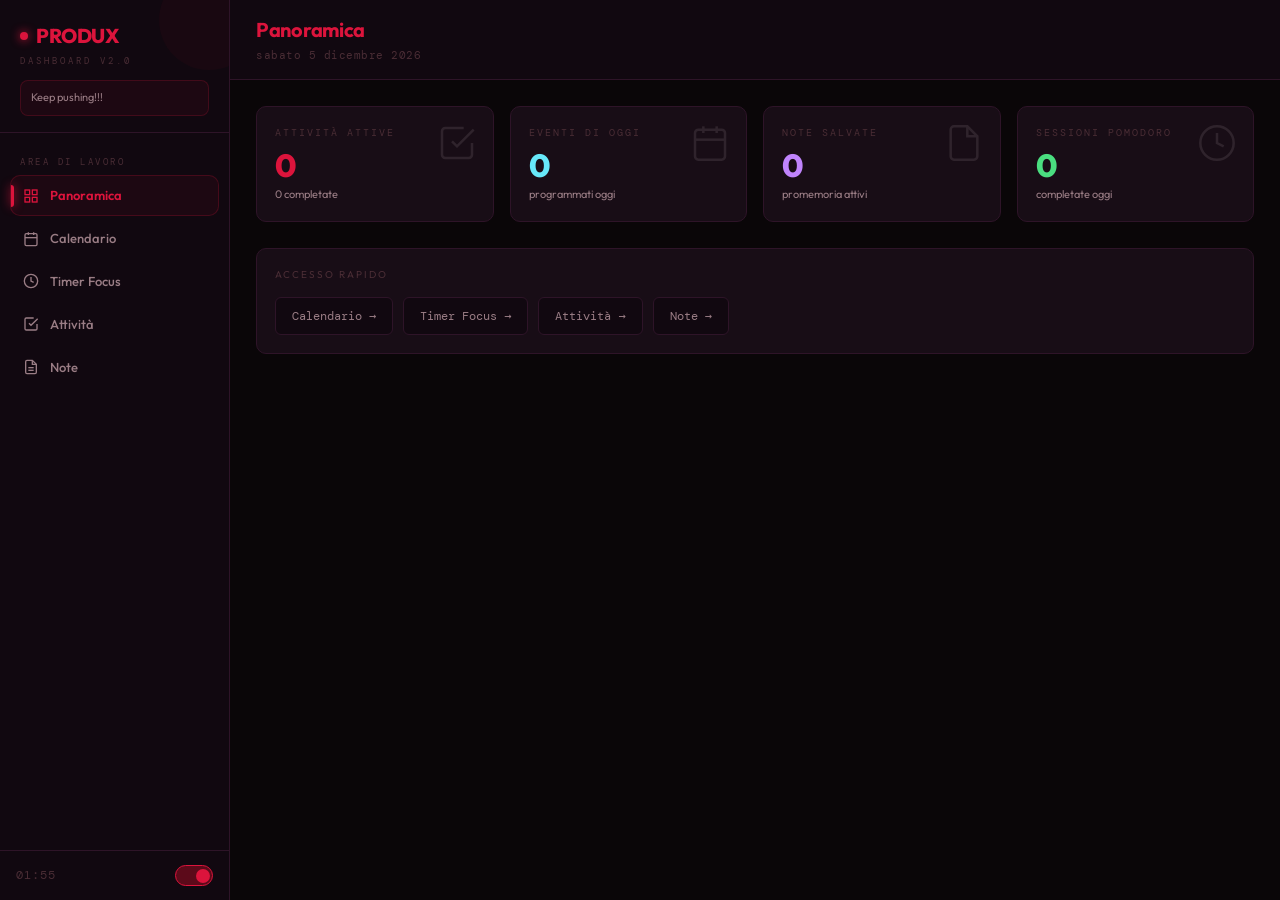
<file: produx/index.html>
<!DOCTYPE html>
<html lang="it" class="dark">
<head>
  <meta charset="UTF-8" />
  <meta name="viewport" content="width=device-width, initial-scale=1.0, maximum-scale=1.0" />
  <title>Produx Dashboard</title>
  <link rel="preconnect" href="https://fonts.googleapis.com" />
  <link href="https://fonts.googleapis.com/css2?family=JetBrains+Mono:wght@300;400;500;600;700&family=Syne:wght@400;600;700;800&display=swap" rel="stylesheet" />
  <link rel="stylesheet" href="style.css" />
</head>
<body>
<div id="app">

  <!-- ══ SIDEBAR (desktop) ══ -->
  <aside id="sidebar">
    <div class="sidebar-logo">
      <div class="logo-mark">
        <span class="logo-dot"></span>
        PRODUX
      </div>
      <div class="logo-sub">DASHBOARD v2.0</div>
      <div class="logo-dedication">
        Keep pushing!!!
      </div>
    </div>
    <nav class="nav-section">
      <div class="nav-label">Area di lavoro</div>
      <div class="nav-item active" data-view="overview">
        <svg width="15" height="15" viewBox="0 0 24 24" fill="none" stroke="currentColor" stroke-width="2"><rect x="3" y="3" width="7" height="7"/><rect x="14" y="3" width="7" height="7"/><rect x="14" y="14" width="7" height="7"/><rect x="3" y="14" width="7" height="7"/></svg>
        <span>Panoramica</span>
      </div>
      <div class="nav-item" data-view="calendar">
        <svg width="15" height="15" viewBox="0 0 24 24" fill="none" stroke="currentColor" stroke-width="2"><rect x="3" y="4" width="18" height="18" rx="2"/><line x1="16" y1="2" x2="16" y2="6"/><line x1="8" y1="2" x2="8" y2="6"/><line x1="3" y1="10" x2="21" y2="10"/></svg>
        <span>Calendario</span>
      </div>
      <div class="nav-item" data-view="timer">
        <svg width="15" height="15" viewBox="0 0 24 24" fill="none" stroke="currentColor" stroke-width="2"><circle cx="12" cy="12" r="10"/><polyline points="12 6 12 12 16 14"/></svg>
        <span>Timer Focus</span>
      </div>
      <div class="nav-item" data-view="todo">
        <svg width="15" height="15" viewBox="0 0 24 24" fill="none" stroke="currentColor" stroke-width="2"><polyline points="9 11 12 14 22 4"/><path d="M21 12v7a2 2 0 0 1-2 2H5a2 2 0 0 1-2-2V5a2 2 0 0 1 2-2h11"/></svg>
        <span>Attività</span>
      </div>
      <div class="nav-item" data-view="notes">
        <svg width="15" height="15" viewBox="0 0 24 24" fill="none" stroke="currentColor" stroke-width="2"><path d="M14 2H6a2 2 0 0 0-2 2v16a2 2 0 0 0 2 2h12a2 2 0 0 0 2-2V8z"/><polyline points="14 2 14 8 20 8"/><line x1="16" y1="13" x2="8" y2="13"/><line x1="16" y1="17" x2="8" y2="17"/></svg>
        <span>Note</span>
      </div>
    </nav>
    <div class="sidebar-footer">
      <div class="time-display" id="clock">--:--</div>
      <button class="toggle-dark on" id="darkToggle"><div class="knob"></div></button>
    </div>
  </aside>

  <!-- ══ MAIN ══ -->
  <div id="main">
    <!-- Topbar desktop -->
    <div class="topbar">
      <div>
        <div class="topbar-title" id="topbarTitle">Panoramica</div>
        <div class="topbar-meta" id="topbarDate">Caricamento...</div>
      </div>
    </div>
    <!-- Topbar mobile -->
    <div id="mob-topbar">
      <div class="mob-logo">
        <span class="mob-logo-heart"></span>
        PRODUX
      </div>
      <div style="display:flex;align-items:center;gap:10px">
        <div class="mob-page-title" id="mobTitle">Panoramica</div>
        <button class="toggle-dark on" id="darkToggleMob"><div class="knob"></div></button>
      </div>
    </div>
    <div class="content-area" id="contentArea"></div>
  </div>

  <!-- ══ BOTTOM NAV (mobile) ══ -->
  <nav id="mob-nav">
    <div class="mob-item active" data-view="overview">
      <svg width="20" height="20" viewBox="0 0 24 24" fill="none" stroke="currentColor" stroke-width="2"><rect x="3" y="3" width="7" height="7"/><rect x="14" y="3" width="7" height="7"/><rect x="14" y="14" width="7" height="7"/><rect x="3" y="14" width="7" height="7"/></svg>
      Home
    </div>
    <div class="mob-item" data-view="calendar">
      <svg width="20" height="20" viewBox="0 0 24 24" fill="none" stroke="currentColor" stroke-width="2"><rect x="3" y="4" width="18" height="18" rx="2"/><line x1="16" y1="2" x2="16" y2="6"/><line x1="8" y1="2" x2="8" y2="6"/><line x1="3" y1="10" x2="21" y2="10"/></svg>
      Calendario
    </div>
    <div class="mob-item" data-view="timer">
      <svg width="20" height="20" viewBox="0 0 24 24" fill="none" stroke="currentColor" stroke-width="2"><circle cx="12" cy="12" r="10"/><polyline points="12 6 12 12 16 14"/></svg>
      Timer
    </div>
    <div class="mob-item" data-view="todo">
      <svg width="20" height="20" viewBox="0 0 24 24" fill="none" stroke="currentColor" stroke-width="2"><polyline points="9 11 12 14 22 4"/><path d="M21 12v7a2 2 0 0 1-2 2H5a2 2 0 0 1-2-2V5a2 2 0 0 1 2-2h11"/></svg>
      Attività
    </div>
    <div class="mob-item" data-view="notes">
      <svg width="20" height="20" viewBox="0 0 24 24" fill="none" stroke="currentColor" stroke-width="2"><path d="M14 2H6a2 2 0 0 0-2 2v16a2 2 0 0 0 2 2h12a2 2 0 0 0 2-2V8z"/><polyline points="14 2 14 8 20 8"/></svg>
      Note
    </div>
  </nav>

</div>

<script type="module" src="js/main.js"></script>
</body>
</html>
</file>
<file: produx/style.css>
/* ══════════════════════════════════════
   PRODUX — Tokyo Night Rouge
   Font: Outfit (UI) + DM Mono (dati)
   Palette: Rosso lacca · Nero profondo · Crema
══════════════════════════════════════ */

@import url('https://fonts.googleapis.com/css2?family=Outfit:wght@300;400;500;600;700;800&family=DM+Mono:wght@300;400;500&display=swap');

/* ══ VARIABILI — SCURO ══ */
:root {
  --bg-base:    #0a0608;
  --bg-surface: #110810;
  --bg-card:    #180d16;
  --bg-hover:   #201220;
  --border:     #2e1428;
  --border-lit: #4a1f40;

  --accent:     #dc143c;          /* Crimson */
  --accent2:    #a50e2d;          /* Rosso scuro */
  --accent-dim: #5c0a1a;          /* Bordeaux */
  --accent-glow:rgba(220,20,60,.14);
  --accent-soft:rgba(220,20,60,.06);

  /* Niente gradiente — rosso pieno e deciso */
  --grad:       #dc143c;
  --grad-v:     #dc143c;
  --grad-text:  #dc143c;

  --text-primary:   #f5e6e8;
  --text-secondary: #9a7d85;
  --text-muted:     #4a2d35;

  --green:  #4ade80;
  --red:    #f87171;
  --blue:   #67e8f9;
  --purple: #c084fc;

  --font-ui:      'Outfit', sans-serif;
  --font-mono:    'DM Mono', monospace;
  --font-display: 'Outfit', sans-serif;

  --radius:    10px;
  --sidebar-w: 230px;
  --transition: .2s cubic-bezier(.4,0,.2,1);
  --nav-h: 62px;
}

/* ══ TEMA CHIARO ══ */
.light {
  --bg-base:    #fff5f7;
  --bg-surface: #fdeef1;
  --bg-card:    #fae3e8;
  --bg-hover:   #f5d0d8;
  --border:     #e8b0bc;
  --border-lit: #d8889a;
  --accent-dim: #ffc0cb;
  --accent-glow:rgba(220,20,60,.10);
  --accent-soft:rgba(220,20,60,.05);
  --text-primary:   #1a080c;
  --text-secondary: #6a2d3c;
  --text-muted:     #b08090;
}

/* ══ RESET ══ */
*, *::before, *::after { box-sizing: border-box; margin: 0; padding: 0; }
html, body { height: 100%; }
body {
  font-family: var(--font-ui);
  background: var(--bg-base);
  color: var(--text-primary);
  font-size: 13.5px;
  line-height: 1.6;
  transition: background var(--transition), color var(--transition);
  overflow: hidden;
}
button { cursor: pointer; font-family: inherit; border: none; background: none; color: inherit; }
input, textarea, select { font-family: inherit; font-size: inherit; color: inherit; background: none; border: none; outline: none; }

/* ══ SCROLLBAR ══ */
::-webkit-scrollbar { width: 4px; }
::-webkit-scrollbar-track { background: transparent; }
::-webkit-scrollbar-thumb { background: var(--border-lit); border-radius: 2px; }

/* ══ LAYOUT ══ */
#app { display: flex; height: 100vh; }

/* ══════════════════════════════════════
   SIDEBAR
══════════════════════════════════════ */
#sidebar {
  width: var(--sidebar-w);
  min-width: var(--sidebar-w);
  background: var(--bg-surface);
  border-right: 1px solid var(--border);
  display: flex;
  flex-direction: column;
  z-index: 10;
  transition: background var(--transition);
}

/* Logo area con texture sottile */
.sidebar-logo {
  padding: 20px 20px 16px;
  border-bottom: 1px solid var(--border);
  position: relative;
  overflow: hidden;
}
.sidebar-logo::after {
  content: '';
  position: absolute;
  top: -30px; right: -30px;
  width: 100px; height: 100px;
  border-radius: 50%;
  background: var(--accent);
  opacity: .04;
  pointer-events: none;
}
.logo-mark {
  font-family: var(--font-display);
  font-weight: 800;
  font-size: 20px;
  letter-spacing: -.5px;
  color: var(--accent);
  display: flex;
  align-items: center;
  gap: 8px;
}
.logo-heart {
  font-size: 14px;
  color: inherit;
  -webkit-text-fill-color: initial;
  filter: drop-shadow(0 0 6px var(--accent));
  animation: heartbeat 1.4s ease-in-out infinite;
}
.logo-dot {
  width: 8px; height: 8px;
  border-radius: 50%;
  background: var(--accent);
  box-shadow: 0 0 10px var(--accent);
  animation: pulse-dot 2.2s ease-in-out infinite;
  flex-shrink: 0;
}
@keyframes heartbeat {
  0%,100%{ transform:scale(1) }
  14%    { transform:scale(1.25) }
  28%    { transform:scale(1) }
  42%    { transform:scale(1.15) }
  56%    { transform:scale(1) }
}
@keyframes pulse-dot {
  0%,100%{ opacity:1; box-shadow:0 0 6px var(--accent) }
  50%    { opacity:.7; box-shadow:0 0 16px var(--accent), 0 0 30px var(--accent-glow) }
}

.logo-sub {
  font-size: 9px;
  color: var(--text-muted);
  letter-spacing: 3px;
  text-transform: uppercase;
  margin-top: 2px;
  font-family: var(--font-mono);
}
.logo-dedication {
  margin-top: 12px;
  padding: 8px 10px;
  border-radius: 8px;
  background: var(--accent-soft);
  border: 1px solid rgba(220,20,60,.2);
  display: flex;
  align-items: center;
  gap: 7px;
  font-size: 11px;
  color: var(--text-secondary);
}
.logo-dedication .ded-heart {
  font-size: 12px;
  filter: drop-shadow(0 0 5px var(--accent));
  animation: heartbeat 1.4s ease-in-out infinite;
}
.logo-dedication strong {
  color: var(--accent);
  font-weight: 700;
}

/* Nav items */
.nav-section { padding: 14px 10px 4px; flex: 1; overflow-y: auto; }
.nav-label {
  font-size: 9px; letter-spacing: 2.5px; text-transform: uppercase;
  color: var(--text-muted); padding: 0 10px;
  margin-bottom: 6px; margin-top: 8px;
  font-family: var(--font-mono);
}
.nav-item {
  display: flex; align-items: center; gap: 11px;
  padding: 9px 12px; border-radius: var(--radius);
  color: var(--text-secondary); cursor: pointer;
  transition: all var(--transition); position: relative;
  font-size: 13px; font-weight: 500; margin-bottom: 2px;
  border: 1px solid transparent;
}
.nav-item:hover {
  background: var(--bg-hover);
  color: var(--text-primary);
  border-color: var(--border);
}
.nav-item.active {
  background: var(--accent-soft);
  color: var(--accent);
  border-color: rgba(220,20,60,.22);
  font-weight: 600;
}
.nav-item.active::before {
  content: '';
  position: absolute; left: 0; top: 22%; bottom: 22%;
  width: 3px; background: var(--accent);
  border-radius: 0 3px 3px 0;
  box-shadow: 0 0 10px var(--accent);
}
.nav-item svg { width: 16px; height: 16px; flex-shrink: 0; }

/* Footer sidebar */
.sidebar-footer {
  border-top: 1px solid var(--border);
  padding: 14px 16px;
  display: flex; align-items: center; justify-content: space-between;
}
.time-display {
  font-size: 12px;
  color: var(--text-muted);
  font-family: var(--font-mono);
  font-variant-numeric: tabular-nums;
  letter-spacing: 1px;
}

/* Toggle dark mode */
.toggle-dark {
  width: 38px; height: 21px;
  background: var(--bg-hover);
  border: 1px solid var(--border-lit);
  border-radius: 11px;
  position: relative; cursor: pointer;
  transition: background var(--transition);
  flex-shrink: 0;
}
.toggle-dark.on { background: var(--accent-dim); border-color: var(--accent); }
.toggle-dark .knob {
  position: absolute; top: 2.5px; left: 2.5px;
  width: 14px; height: 14px; border-radius: 50%;
  background: var(--text-secondary);
  transition: transform var(--transition), background var(--transition);
}
.toggle-dark.on .knob { transform: translateX(17px); background: var(--accent); }

/* ══ MAIN AREA ══ */
#main { flex: 1; overflow: hidden; display: flex; flex-direction: column; min-width: 0; }

.topbar {
  padding: 14px 26px;
  border-bottom: 1px solid var(--border);
  display: flex; align-items: center;
  background: var(--bg-surface); flex-shrink: 0;
}
.topbar-title {
  font-family: var(--font-display);
  font-size: 20px; font-weight: 700;
  color: var(--accent);
  letter-spacing: -.3px;
}
.topbar-meta {
  font-size: 11px; color: var(--text-muted);
  letter-spacing: .5px; margin-top: 1px;
  font-family: var(--font-mono);
}
.content-area { flex: 1; overflow-y: auto; padding: 26px; }

/* ══ MOBILE TOPBAR ══ */
#mob-topbar {
  display: none;
  padding: 11px 16px; border-bottom: 1px solid var(--border);
  background: var(--bg-surface);
  align-items: center; justify-content: space-between; flex-shrink: 0;
}
.mob-logo {
  font-family: var(--font-display); font-weight: 800; font-size: 16px;
  color: var(--accent);
  display: flex; align-items: center; gap: 7px;
}
.mob-logo-heart {
  font-size: 14px;
  filter: drop-shadow(0 0 5px var(--accent));
  animation: heartbeat 1.4s ease-in-out infinite;
}
.mob-page-title {
  font-family: var(--font-display); font-size: 14px;
  font-weight: 700; color: var(--accent);
}

/* ══ MOBILE BOTTOM NAV ══ */
#mob-nav {
  display: none;
  position: fixed; bottom: 0; left: 0; right: 0;
  height: var(--nav-h); background: var(--bg-surface);
  border-top: 1px solid var(--border);
  z-index: 100; align-items: center;
  justify-content: space-around; padding: 0 4px;
}
.mob-item {
  flex: 1; display: flex; flex-direction: column;
  align-items: center; justify-content: center;
  gap: 3px; padding: 6px 2px; border-radius: var(--radius);
  color: var(--text-muted); cursor: pointer;
  transition: color var(--transition);
  font-size: 9px; letter-spacing: .5px;
  text-transform: uppercase; font-family: var(--font-mono);
}
.mob-item svg { width: 20px; height: 20px; }
.mob-item.active { color: var(--accent); }

/* ══ RESPONSIVE ══ */
@media (max-width: 680px) {
  #sidebar { display: none !important; }
  #mob-nav { display: flex; }
  #mob-topbar { display: flex; }
  .topbar { display: none; }
  #main { padding-bottom: var(--nav-h); }
  .content-area { padding: 14px; }
  .overview-grid { grid-template-columns: repeat(2, 1fr); gap: 10px; }
  .notes-grid { grid-template-columns: repeat(auto-fill, minmax(150px, 1fr)); gap: 10px; }
  .sticky-card { min-height: 130px; }
  .timer-ring-container { width: 180px !important; height: 180px !important; }
  .timer-digits { font-size: 38px !important; }
  .cal-cell { min-height: 36px; padding: 4px 2px 2px; }
  .cal-day-num { font-size: 10px; }
  .todo-add-row { flex-wrap: wrap; }
  .todo-add-row .todo-select { order: 2; width: 100%; padding: 8px 10px; border: 1px solid var(--border); border-radius: 8px; }
  .todo-add-row .btn-primary { order: 3; }
  .event-add-row { flex-wrap: wrap; }
  .event-add-row .btn-primary { width: 100%; }
  .cal-month-label { font-size: 16px; }
}
@media (min-width: 681px) and (max-width: 960px) {
  :root { --sidebar-w: 58px; }
  .nav-item span, .nav-label, .logo-dedication, .logo-sub { display: none; }
  .nav-item { justify-content: center; padding: 10px; }
  .nav-item.active::before { display: none; }
  .logo-mark { justify-content: center; font-size: 0; }
  .logo-dot { display: block; margin: 8px auto; }
  .logo-heart { display: none; }
  .sidebar-logo { padding: 12px 8px; }
  .sidebar-footer { justify-content: center; padding: 12px 8px; }
  .time-display { display: none; }
}

/* ══════════════════════════════════════
   PANORAMICA
══════════════════════════════════════ */
.overview-grid {
  display: grid;
  grid-template-columns: repeat(auto-fill, minmax(190px, 1fr));
  gap: 16px; margin-bottom: 26px;
}
.stat-card {
  background: var(--bg-card);
  border: 1px solid var(--border);
  border-radius: var(--radius);
  padding: 18px;
  position: relative; overflow: hidden;
  transition: border-color var(--transition), transform var(--transition);
}
.stat-card::before {
  content: '';
  position: absolute; top: 0; left: 0; right: 0;
  height: 2px;
  background: var(--accent);
  opacity: 0;
  transition: opacity var(--transition);
}
.stat-card:hover { border-color: var(--accent-dim); transform: translateY(-2px); }
.stat-card:hover::before { opacity: 1; }
.stat-label {
  font-size: 10px; letter-spacing: 2px; text-transform: uppercase;
  color: var(--text-muted); margin-bottom: 8px;
  font-family: var(--font-mono);
}
.stat-value { font-family: var(--font-display); font-size: 32px; font-weight: 800; line-height: 1; }
.stat-sub { font-size: 11px; color: var(--text-secondary); margin-top: 5px; }
.stat-icon { position: absolute; top: 16px; right: 16px; opacity: .1; }

/* ══════════════════════════════════════
   CALENDARIO
══════════════════════════════════════ */
.cal-header { display: flex; align-items: center; justify-content: space-between; margin-bottom: 16px; }
.cal-month-label {
  font-family: var(--font-display); font-size: 22px; font-weight: 700;
  letter-spacing: -.3px;
}
.cal-nav-btn {
  width: 34px; height: 34px; border-radius: var(--radius);
  border: 1px solid var(--border); background: var(--bg-card);
  display: flex; align-items: center; justify-content: center;
  color: var(--text-secondary); transition: all var(--transition);
}
.cal-nav-btn:hover { border-color: var(--accent); color: var(--accent); background: var(--accent-soft); }
.cal-grid { display: grid; grid-template-columns: repeat(7, 1fr); gap: 3px; }
.cal-day-label {
  text-align: center; font-size: 9px; letter-spacing: 1.5px;
  text-transform: uppercase; color: var(--text-muted);
  padding: 6px 0; font-family: var(--font-mono);
}
.cal-cell {
  aspect-ratio: 1; border-radius: 8px;
  border: 1px solid transparent;
  display: flex; flex-direction: column;
  align-items: center; justify-content: flex-start;
  padding: 5px 3px 3px; cursor: pointer;
  transition: all var(--transition);
  min-height: 46px; background: var(--bg-card);
}
.cal-cell:hover { border-color: var(--border-lit); background: var(--bg-hover); }
.cal-cell.oggi {
  border-color: var(--accent);
  background: var(--accent-soft);
  box-shadow: inset 0 0 0 1px var(--accent-glow);
}
.cal-cell.selezionato { box-shadow: 0 0 0 2px var(--accent); }
.cal-cell.altro-mese .cal-day-num { color: var(--text-muted); }
.cal-day-num {
  font-size: 12px; font-weight: 600; line-height: 1;
  margin-bottom: 2px; font-family: var(--font-mono);
}
.cal-cell.oggi .cal-day-num { color: var(--accent); font-weight: 800; }
.event-dot { width: 4px; height: 4px; border-radius: 50%; background: var(--accent); margin: 1px 0; }

.event-panel {
  background: var(--bg-card); border: 1px solid var(--border);
  border-radius: var(--radius); padding: 18px; margin-top: 16px;
}
.event-panel-title {
  font-size: 9px; letter-spacing: 2px; text-transform: uppercase;
  color: var(--text-muted); margin-bottom: 12px; font-family: var(--font-mono);
}
.event-list { display: flex; flex-direction: column; gap: 6px; margin-bottom: 12px; }
.event-item {
  display: flex; align-items: center; gap: 9px;
  padding: 8px 11px; background: var(--bg-surface);
  border-radius: 8px; border: 1px solid var(--border);
  animation: slideIn .15s ease;
}
@keyframes slideIn {
  from { opacity:0; transform:translateY(-5px) }
  to   { opacity:1; transform:translateY(0) }
}
.event-color-dot { width: 8px; height: 8px; border-radius: 50%; flex-shrink: 0; }
.event-item-text { flex: 1; font-size: 12.5px; }
.event-delete {
  color: var(--text-muted); padding: 3px;
  border-radius: 4px; transition: color var(--transition);
}
.event-delete:hover { color: var(--red); }
.event-add-row { display: flex; gap: 8px; }
.event-input {
  flex: 1; background: var(--bg-surface);
  border: 1px solid var(--border); border-radius: 8px;
  padding: 8px 12px; font-size: 12.5px;
  transition: border-color var(--transition);
}
.event-input:focus { border-color: var(--accent); }
.color-picker { display: flex; gap: 5px; align-items: center; }
.color-swatch {
  width: 16px; height: 16px; border-radius: 50%; cursor: pointer;
  border: 2px solid transparent; transition: transform var(--transition);
}
.color-swatch:hover { transform: scale(1.25); }
.color-swatch.sel { border-color: var(--text-primary); transform: scale(1.1); }

.btn-primary {
  background: var(--accent); color: #fff;
  font-weight: 700; font-size: 12.5px;
  padding: 8px 16px; border-radius: 8px;
  transition: opacity var(--transition), transform var(--transition);
  white-space: nowrap; letter-spacing: .3px;
}
.btn-primary:hover { opacity: .88; transform: translateY(-1px); }
.btn-primary:active { transform: translateY(0); }

/* ══════════════════════════════════════
   TIMER FOCUS
══════════════════════════════════════ */
.timer-wrapper {
  display: flex; flex-direction: column; align-items: center;
  padding: 28px 0 16px; max-width: 380px; margin: 0 auto;
}
.timer-mode-tabs {
  display: flex; gap: 4px;
  background: var(--bg-card); border: 1px solid var(--border);
  border-radius: var(--radius); padding: 4px; margin-bottom: 32px;
}
.timer-tab {
  padding: 7px 22px; border-radius: 8px;
  font-size: 11px; letter-spacing: 1.5px;
  text-transform: uppercase; color: var(--text-secondary);
  transition: all var(--transition); font-weight: 600;
  cursor: pointer; font-family: var(--font-mono);
}
.timer-tab.active {
  background: var(--accent); color: #fff;
  box-shadow: 0 2px 12px var(--accent-glow);
}
.timer-ring-container { position: relative; margin-bottom: 30px; }
.timer-svg { transform: rotate(-90deg); }
.timer-track { fill: none; stroke: var(--bg-card); stroke-width: 7; }
.timer-progress {
  fill: none; stroke: var(--accent); stroke-width: 7;
  stroke-linecap: round; transition: stroke-dashoffset 1s linear;
  filter: drop-shadow(0 0 10px var(--accent));
}
.timer-progress.pausa { stroke: var(--green); filter: drop-shadow(0 0 10px var(--green)); }
.timer-inner {
  position: absolute; inset: 0;
  display: flex; flex-direction: column; align-items: center; justify-content: center;
}
.timer-digits {
  font-family: var(--font-mono); font-size: 50px; font-weight: 500;
  letter-spacing: -1px; font-variant-numeric: tabular-nums; line-height: 1;
  color: var(--text-primary);
}
.timer-label {
  font-size: 9px; letter-spacing: 3px; text-transform: uppercase;
  color: var(--text-muted); margin-top: 5px; font-family: var(--font-mono);
}
.timer-controls { display: flex; gap: 14px; }
.timer-btn {
  width: 52px; height: 52px; border-radius: 50%;
  border: 1px solid var(--border-lit); background: var(--bg-card);
  display: flex; align-items: center; justify-content: center;
  color: var(--text-primary); transition: all var(--transition);
}
.timer-btn:hover {
  border-color: var(--accent); color: var(--accent);
  background: var(--accent-soft);
}
.timer-btn.primary-btn {
  width: 68px; height: 68px;
  background: var(--accent); border-color: transparent; color: #fff;
  box-shadow: 0 0 24px var(--accent-glow), 0 4px 16px rgba(220,20,60,.3);
}
.timer-btn.primary-btn:hover { opacity: .9; transform: scale(1.05); }
.timer-btn.primary-btn:active { transform: scale(.98); }
.timer-sessions { margin-top: 26px; display: flex; gap: 7px; align-items: center; }
.session-dot {
  width: 10px; height: 10px; border-radius: 50%;
  background: var(--bg-card); border: 1px solid var(--border-lit);
  transition: all var(--transition);
}
.session-dot.fatto {
  background: var(--accent); border-color: var(--accent);
  box-shadow: 0 0 8px var(--accent);
}
.session-label {
  font-size: 9px; color: var(--text-muted);
  letter-spacing: 2px; margin-left: 4px; font-family: var(--font-mono);
}
.session-count-text { font-size: 11px; color: var(--text-muted); margin-top: 9px; font-family: var(--font-mono); }

/* ══════════════════════════════════════
   ATTIVITÀ (TODO)
══════════════════════════════════════ */
.todo-add-row { display: flex; gap: 8px; margin-bottom: 22px; }
.todo-input {
  flex: 1; background: var(--bg-card);
  border: 1px solid var(--border); border-radius: var(--radius);
  padding: 10px 15px; font-size: 13.5px;
  transition: border-color var(--transition);
}
.todo-input:focus { border-color: var(--accent); }
.todo-select {
  background: var(--bg-card); border: 1px solid var(--border);
  border-radius: var(--radius); padding: 0 12px;
  font-family: var(--font-ui); font-size: 13px; cursor: pointer;
  color: var(--text-primary);
}
.todo-section-label {
  font-size: 9px; letter-spacing: 2.5px; text-transform: uppercase;
  color: var(--text-muted); margin-bottom: 10px;
  display: flex; align-items: center; gap: 7px;
  font-family: var(--font-mono);
}
.todo-count-badge {
  background: var(--bg-card); border: 1px solid var(--border);
  border-radius: 10px; padding: 1px 8px;
  font-size: 10px; color: var(--text-secondary);
}
.todo-list { display: flex; flex-direction: column; gap: 6px; margin-bottom: 22px; }
.todo-item {
  display: flex; align-items: center; gap: 11px;
  padding: 11px 14px; background: var(--bg-card);
  border: 1px solid var(--border); border-radius: var(--radius);
  transition: all var(--transition); animation: slideIn .18s ease;
}
.todo-item:hover { border-color: var(--border-lit); transform: translateX(2px); }
.todo-item.completato { opacity: .4; border-color: transparent; transform: none; }
.todo-check {
  width: 20px; height: 20px; border-radius: 6px;
  border: 1.5px solid var(--border-lit);
  display: flex; align-items: center; justify-content: center;
  flex-shrink: 0; transition: all var(--transition); color: transparent;
}
.todo-check:hover { border-color: var(--green); color: var(--green); }
.todo-check.checked { background: var(--green); border-color: var(--green); color: #0a0608; border-radius: 6px; }
.todo-text { flex: 1; font-size: 13.5px; font-weight: 400; }
.todo-text.barrato { text-decoration: line-through; color: var(--text-muted); }
.todo-priority { width: 6px; height: 6px; border-radius: 50%; flex-shrink: 0; }
.todo-delete { color: var(--text-muted); opacity: 0; transition: opacity var(--transition); padding: 3px; }
.todo-item:hover .todo-delete { opacity: 1; }
.todo-delete:hover { color: var(--red); }
.todo-empty {
  text-align: center; padding: 22px; color: var(--text-muted);
  font-size: 12.5px; border: 1px dashed var(--border); border-radius: var(--radius);
  font-family: var(--font-mono);
}

/* ══════════════════════════════════════
   NOTE ADESIVE
══════════════════════════════════════ */
.notes-header { display: flex; align-items: center; justify-content: space-between; margin-bottom: 18px; }
.notes-grid {
  display: grid;
  grid-template-columns: repeat(auto-fill, minmax(200px, 1fr));
  gap: 16px;
}
.sticky-card {
  border-radius: 12px; padding: 15px; min-height: 155px;
  display: flex; flex-direction: column;
  border: 1px solid rgba(0,0,0,.08);
  box-shadow: 0 4px 20px rgba(0,0,0,.15), 0 1px 4px rgba(0,0,0,.1);
  transition: transform var(--transition), box-shadow var(--transition);
  animation: noteAppear .22s ease;
}
@keyframes noteAppear {
  from { opacity:0; transform:scale(.93) translateY(10px) }
  to   { opacity:1; transform:scale(1) translateY(0) }
}
.sticky-card:hover {
  transform: translateY(-4px) rotate(.5deg);
  box-shadow: 0 10px 32px rgba(0,0,0,.22), 0 2px 8px rgba(0,0,0,.12);
}
.sticky-toolbar { display: flex; align-items: center; gap: 5px; margin-bottom: 10px; }
.note-swatch {
  width: 15px; height: 15px; border-radius: 50%; cursor: pointer;
  border: 2px solid rgba(0,0,0,.12); transition: transform var(--transition); flex-shrink: 0;
}
.note-swatch:hover { transform: scale(1.35); }
.note-swatch.attivo { border-color: rgba(0,0,0,.5); transform: scale(1.2); }
.note-delete-btn {
  margin-left: auto; width: 22px; height: 22px; border-radius: 50%;
  background: rgba(0,0,0,.1); display: flex; align-items: center; justify-content: center;
  color: rgba(0,0,0,.45); transition: all var(--transition);
}
.note-delete-btn:hover { background: rgba(0,0,0,.22); color: rgba(0,0,0,.8); }
.note-content {
  flex: 1; resize: none; background: transparent;
  font-family: var(--font-mono); font-size: 12.5px; line-height: 1.7;
  color: rgba(0,0,0,.72); width: 100%; min-height: 82px;
}
.note-content::placeholder { color: rgba(0,0,0,.28); }
.note-timestamp {
  font-size: 9px; color: rgba(0,0,0,.32);
  margin-top: 9px; font-family: var(--font-mono); letter-spacing: .3px;
}
.add-note-card {
  border-radius: 12px; min-height: 155px;
  border: 2px dashed var(--border-lit);
  display: flex; align-items: center; justify-content: center;
  cursor: pointer; transition: all var(--transition);
  color: var(--text-muted); font-size: 13px; gap: 8px;
  font-weight: 500;
}
.add-note-card:hover {
  border-color: var(--accent); color: var(--accent);
  background: var(--accent-soft);
  box-shadow: inset 0 0 0 1px var(--accent-glow);
}
</file>
